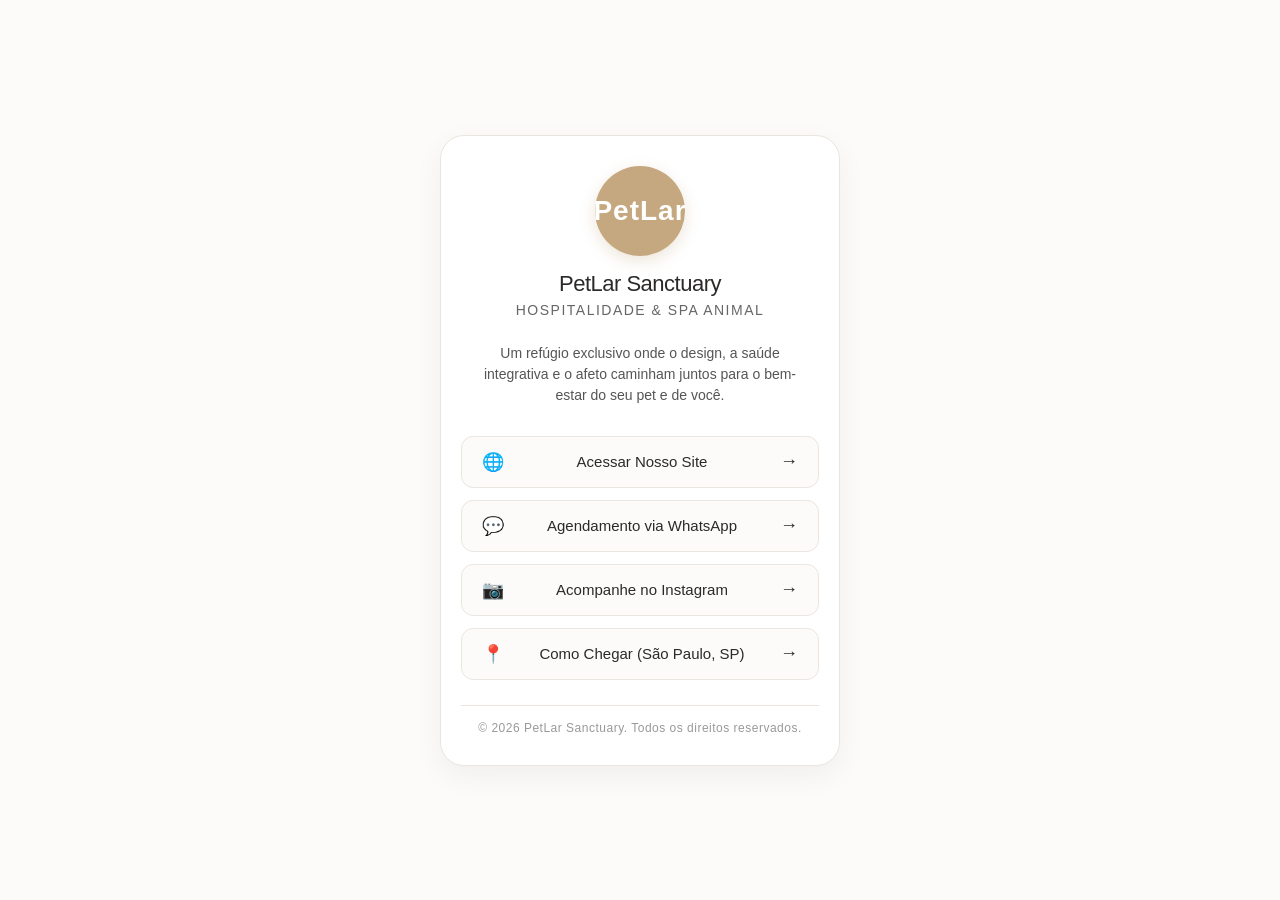
<file: cartao.html>
<!DOCTYPE html>
<html lang="pt-br">
<head>
    <meta charset="UTF-8">
    <meta name="viewport" content="width=device-width, initial-scale=1.0">
    <title>PetLar Sanctuary — Cartão Digital</title>
    <style>
        :root {
            --bg-color: #fcfbf9;
            --text-main: #2c2a29;
            --accent-gold: #c5a880;
            --card-bg: #ffffff;
            --border-color: #eae6df;
        }

        * {
            margin: 0;
            padding: 0;
            box-sizing: border-box;
            font-family: -apple-system, BlinkMacSystemFont, "Segoe UI", Roboto, Helvetica, Arial, sans-serif;
        }

        body {
            background-color: var(--bg-color);
            color: var(--text-main);
            display: flex;
            justify-content: center;
            align-items: center;
            min-height: 100vh;
            padding: 20px;
        }

        .card-container {
            width: 100%;
            max-width: 400px;
            background: var(--card-bg);
            border-radius: 24px;
            box-shadow: 0 10px 30px rgba(0, 0, 0, 0.05);
            border: 1px solid var(--border-color);
            overflow: hidden;
            text-align: center;
            padding: 30px 20px;
        }

        .profile-header {
            margin-bottom: 25px;
        }

        .profile-logo {
            width: 90px;
            height: 90px;
            border-radius: 50%;
            background-color: var(--accent-gold);
            color: #fff;
            display: flex;
            align-items: center;
            justify-content: center;
            font-size: 28px;
            font-weight: 600;
            margin: 0 auto 15px auto;
            letter-spacing: 1px;
            box-shadow: 0 5px 15px rgba(197, 168, 128, 0.3);
        }

        .profile-header h1 {
            font-size: 22px;
            font-weight: 500;
            letter-spacing: -0.5px;
            margin-bottom: 5px;
        }

        .profile-header p {
            font-size: 14px;
            color: #666;
            text-transform: uppercase;
            letter-spacing: 1.5px;
        }

        .bio {
            font-size: 14px;
            color: #555;
            line-height: 1.5;
            margin-bottom: 30px;
            padding: 0 10px;
        }

        .links-list {
            display: flex;
            flex-direction: column;
            gap: 12px;
            margin-bottom: 25px;
        }

        .btn-link {
            display: flex;
            align-items: center;
            justify-content: space-between;
            background: var(--bg-color);
            border: 1px solid var(--border-color);
            padding: 14px 20px;
            border-radius: 12px;
            text-decoration: none;
            color: var(--text-main);
            font-weight: 500;
            font-size: 15px;
            transition: all 0.2s ease;
        }

        .btn-link:hover {
            background-color: var(--accent-gold);
            color: #fff;
            border-color: var(--accent-gold);
            transform: translateY(-2px);
        }

        .btn-link span {
            font-size: 18px;
        }

        .footer-note {
            font-size: 12px;
            color: #999;
            letter-spacing: 0.5px;
            border-top: 1px solid var(--border-color);
            padding-top: 15px;
        }
    </style>
</head>
<body>

    <div class="card-container">
        <!-- CABEÇALHO DO PERFIL -->
        <div class="profile-header">
            <div class="profile-logo">PetLar</div>
            <h1>PetLar Sanctuary</h1>
            <p>Hospitalidade & Spa Animal</p>
        </div>

        <p class="bio">Um refúgio exclusivo onde o design, a saúde integrativa e o afeto caminham juntos para o bem-estar do seu pet e de você.</p>

        <!-- BOTÕES INTERATIVOS -->
        <div class="links-list">
            <a href="index.html" class="btn-link" target="_blank">
                <span>🌐</span> Acessar Nosso Site <span>→</span>
            </a>
            <a href="https://wa.me/5511999999999?text=Olá!%20Gostaria%20de%20agendar%20um%20horário%20no%20PetLar%20Sanctuary." class="btn-link" target="_blank">
                <span>💬</span> Agendamento via WhatsApp <span>→</span>
            </a>
            <a href="https://instagram.com" class="btn-link" target="_blank">
                <span>📷</span> Acompanhe no Instagram <span>→</span>
            </a>
            <a href="https://maps.google.com" class="btn-link" target="_blank">
                <span>📍</span> Como Chegar (São Paulo, SP) <span>→</span>
            </a>
        </div>

        <!-- RODAPÉ DO CARTÃO -->
        <div class="footer-note">
            © 2026 PetLar Sanctuary. Todos os direitos reservados.
        </div>
    </div>

</body>
</html>
</file>
